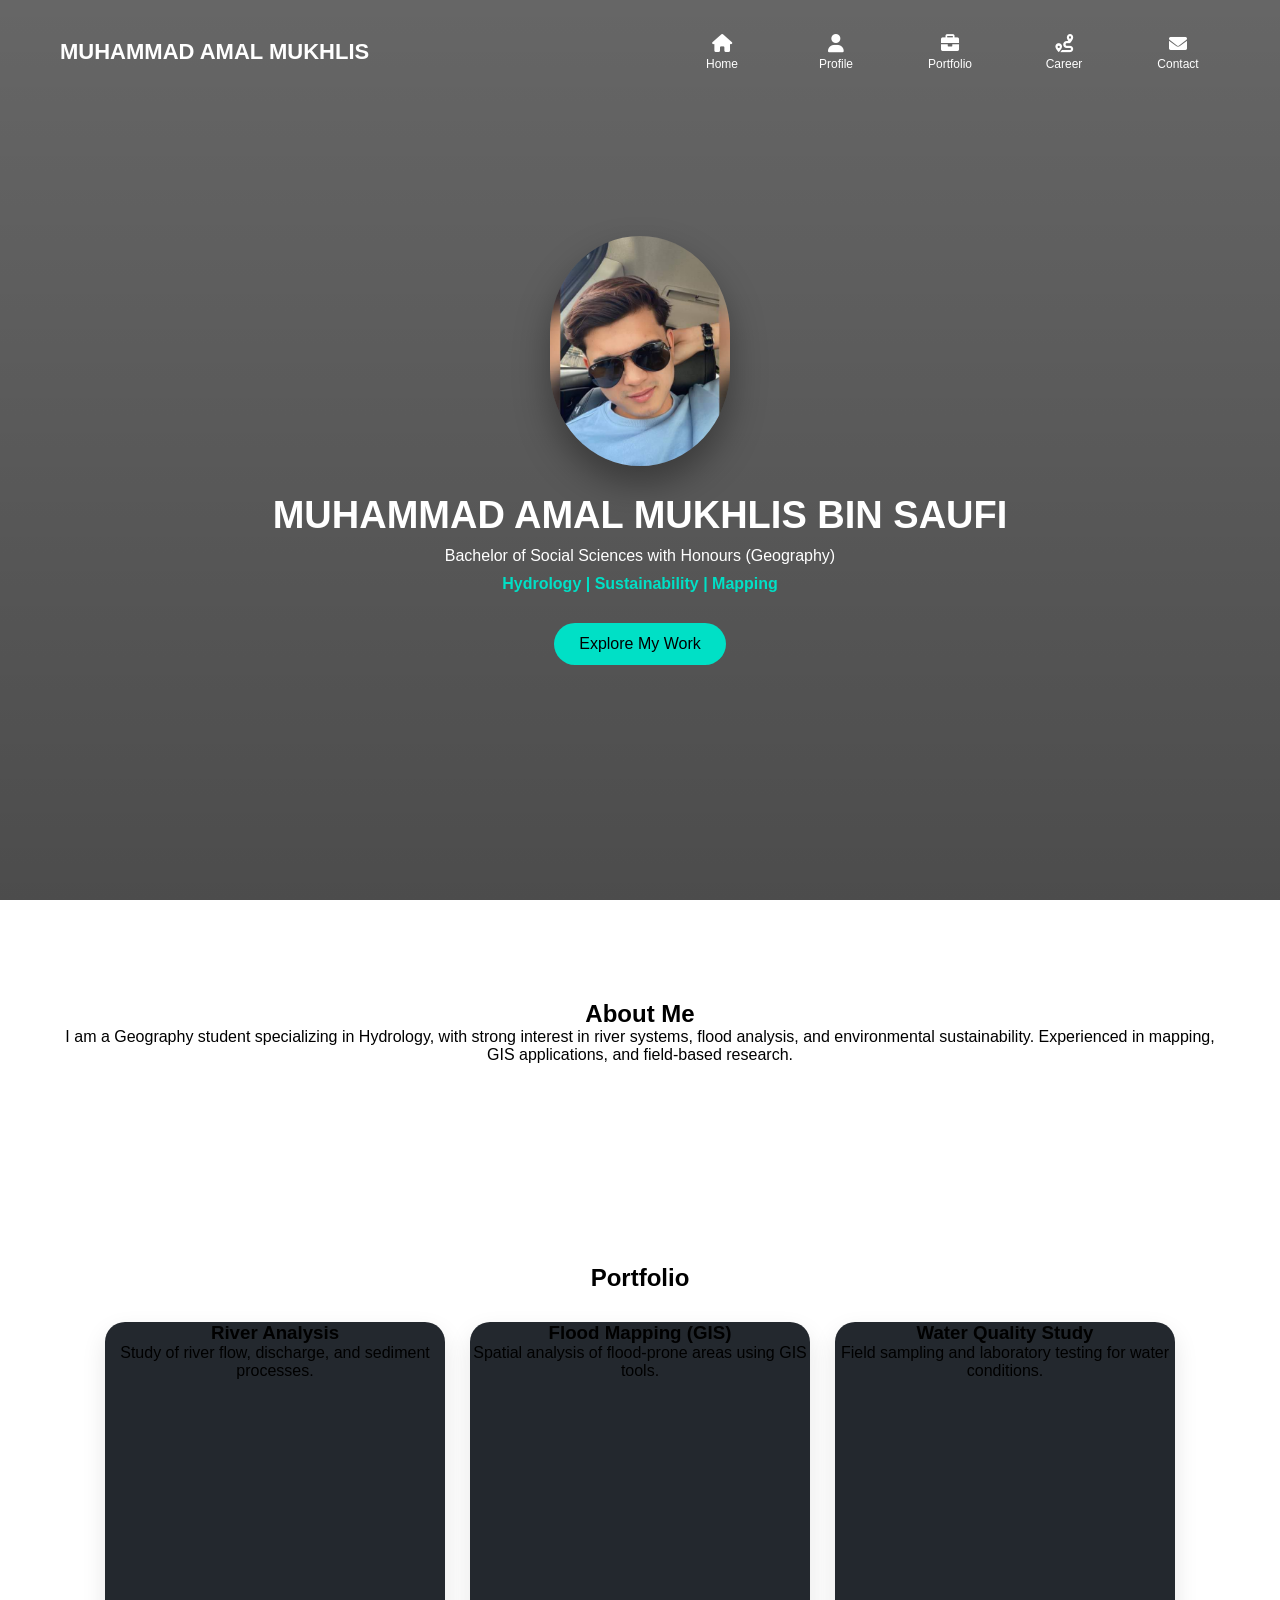
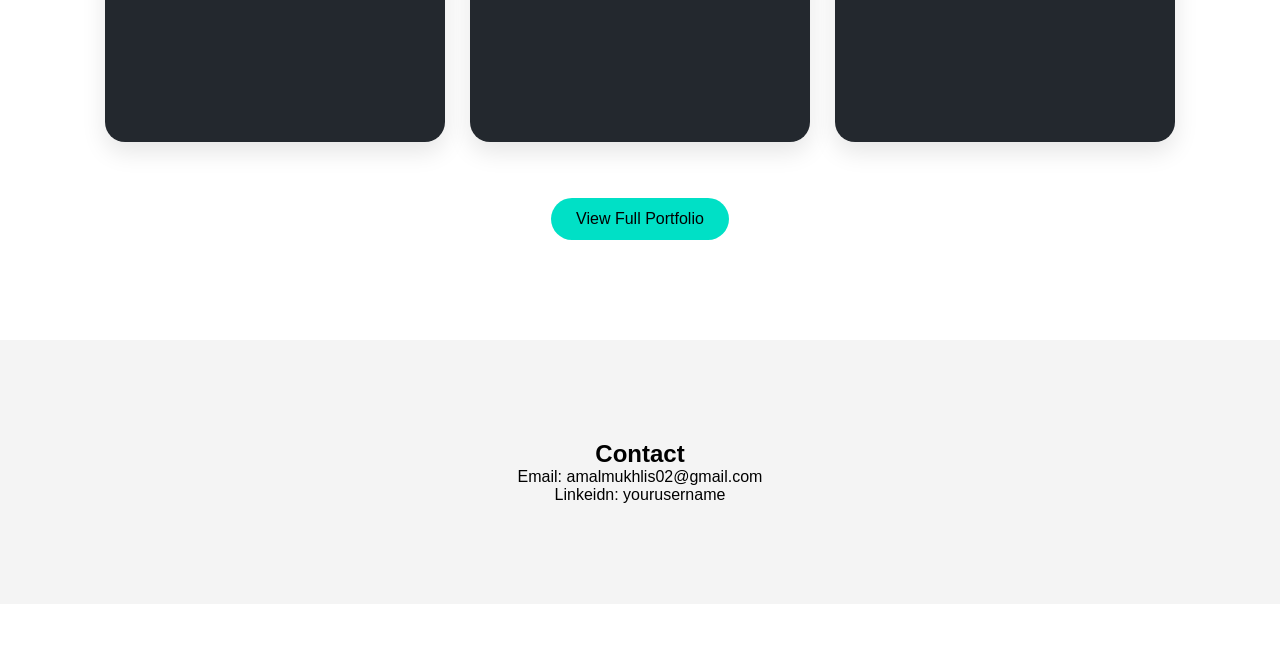
<file: index.html>
<!DOCTYPE html>
<html lang="en">
<head>
  <meta charset="UTF-8">
  <title>PROFILE | MUKHLIS</title>
  <link rel="stylesheet" href="style.css">
  <link rel="stylesheet" href="https://cdnjs.cloudflare.com/ajax/libs/font-awesome/6.0.0/css/all.min.css">
</head>
<body>

<!-- NAVBAR -->
<nav>
  <div class="logo">MUHAMMAD AMAL MUKHLIS</div>
  <ul>
    <li><a href="home.html" aria-label="Home" title="Home"><i class="fas fa-house nav-icon"></i><span class="nav-label">Home</span></a></li>
    <li><a href="profile.html" aria-label="Profile" title="Profile"><i class="fas fa-user nav-icon"></i><span class="nav-label">Profile</span></a></li>
    <li><a href="portfolio.html" aria-label="Portfolio" title="Portfolio"><i class="fas fa-briefcase nav-icon"></i><span class="nav-label">Portfolio</span></a></li>
    <li><a href="career.html" aria-label="Career Journey" title="Career Journey"><i class="fas fa-route nav-icon"></i><span class="nav-label">Career</span></a></li>
    <li><a href="contact.html" aria-label="Contact" title="Contact"><i class="fas fa-envelope nav-icon"></i><span class="nav-label">Contact</span></a></li>
  </ul>
</nav>

<!-- HOME -->
<section id="home" class="home">
  <div class="overlay">
    <img src="assets/profile.jpg" alt="Passport photo of Muhammad Amal Mukhlis" class="passport-photo">
    <h1>MUHAMMAD AMAL MUKHLIS BIN SAUFI</h1>
    <p>Bachelor of Social Sciences with Honours (Geography)</p>
    <p class="tagline">Hydrology | Sustainability | Mapping</p>
    <a href="portfolio.html" class="btn">Explore My Work</a>
  </div>
</section>

<!-- PROFILE -->
<section id="profile" class="section">
  <h2>About Me</h2>
  <p>
    I am a Geography student specializing in Hydrology, with strong interest in 
    river systems, flood analysis, and environmental sustainability. 
    Experienced in mapping, GIS applications, and field-based research.
  </p>
</section>

<!-- PORTFOLIO -->
<section id="portfolio" class="section">
  <h2>Portfolio</h2>

  <div class="cards">
    <div class="card">
      <h3>River Analysis</h3>
      <p>Study of river flow, discharge, and sediment processes.</p>
    </div>

    <div class="card">
      <h3>Flood Mapping (GIS)</h3>
      <p>Spatial analysis of flood-prone areas using GIS tools.</p>
    </div>

    <div class="card">
      <h3>Water Quality Study</h3>
      <p>Field sampling and laboratory testing for water conditions.</p>
    </div>
  </div>

  <br><br>

  <a href="https://portfoliomukhlis.my.canva.site/" target="_blank" class="btn">
    View Full Portfolio
  </a>

</section>

<!-- CONTACT -->
<section id="contact" class="section contact">
  <h2>Contact</h2>
  <p>Email: amalmukhlis02@gmail.com</p>
  <p>Linkeidn: yourusername</p>
</section>

<footer>
  <p>© 2026 Mukhlis | Profile Mukhlis</p>
</footer>

</body>
</html>
</file>
<file: style.css>
* {
  margin: 0;
  padding: 0;
  box-sizing: border-box;
  font-family: 'Segoe UI', sans-serif;
}

body {
  scroll-behavior: smooth;
}



.inner-page {
  position: relative;
  isolation: isolate;
  overflow-x: hidden;
  background:
    radial-gradient(circle at top left, rgba(0, 224, 198, 0.16), transparent 30%),
    radial-gradient(circle at top right, rgba(255, 255, 255, 0.08), transparent 24%),
    linear-gradient(135deg, #16181d 0%, #23262d 45%, #2f333b 100%);
  color: #f4f7fb;
}






.inner-page.career-page {
  background: 
    linear-gradient(135deg, rgba(0, 224, 198, 0.08) 0%, transparent 50%, rgba(154, 244, 231, 0.04) 100%),
    radial-gradient(circle at 30% 20%, rgba(0, 224, 198, 0.15) 0%, transparent 70%),
    radial-gradient(circle at 70% 80%, rgba(0, 212, 179, 0.12) 0%, transparent 70%),
    linear-gradient(45deg, transparent 0 12px, rgba(0,224,198,0.03) 12px 24px),
    linear-gradient(-45deg, transparent 0 10px, rgba(154,244,231,0.02) 10px 20px),
    url('[data-uri]'),
    linear-gradient(135deg, #16181d 0%, #23262d 45%, #2f333b 100%);
  will-change: background-position;
  animation: ultraSmoothGrid 60s cubic-bezier(0.25,0.1,0.25,1) infinite;
}
@keyframes ultraSmoothGrid {
  0% { background-position: 0 0, 0 0, 0 0, 0 0, 0 0, 0 0; }
  33% { background-position: 20px 10px, 15px 5px, 0 0, 12px 6px, 8px 4px, 0 0; }
  66% { background-position: 40px 20px, 30px 10px, 0 0, 24px 12px, 16px 8px, 0 0; }
  100% { background-position: 60px 30px, 45px 15px, 0 0, 36px 18px, 24px 12px, 0 0; }
}
.inner-page.career-page * {
  will-change: transform;
}





.inner-page.career-page::before {
  content: '';
  position: fixed;
  inset: 0;
  background: inherit;
  animation: careerFloat 20s ease-in-out infinite;
  z-index: -2;
}


.inner-page .section,
.inner-page .profile-intro,
.inner-page .section p,
.inner-page .section h2 {
  color: #f4f7fb;
}

.inner-page nav,
.inner-page .section,
.inner-page footer,
.inner-page .project-panel {
  position: relative;
  z-index: 1;
}

/* NAVBAR */
nav {
  display: flex;
  justify-content: space-between;
  align-items: center;
  padding: 20px 60px;
  position: fixed;
  width: 100%;
  z-index: 1000;
}

.logo {
  color: white;
  font-size: 22px;
  font-weight: bold;
}

nav ul {
  display: flex;
  gap: 30px;
  list-style: none;
}

nav a {
  color: white;
  text-decoration: none;
  transition: 0.3s;
  display: inline-flex;
  flex-direction: column;
  align-items: center;
  justify-content: center;
  min-width: 84px;
  min-height: 64px;
  padding: 10px 14px;
}

.nav-icon {
  font-size: 18px;
}

.nav-label {
  margin-top: 6px;
  font-size: 12px;
  line-height: 1;
}

nav a:hover {
  color: #00e0c6;
}

/* HOME */
.home {
  height: 100vh;
  background: linear-gradient(to bottom, rgba(0,0,0,0.6), rgba(0,0,0,0.7)),
              url('https://images.unsplash.com/photo-1501785888041-af3ef285b470') no-repeat center/cover;
  display: flex;
  justify-content: center;
  align-items: center;
}

.overlay {
  text-align: center;
  color: white;
  max-width: 800px;
}

.passport-photo {
  width: 180px;
  height: 230px;
  object-fit: cover;
  border-radius: 50% / 42%;
  box-shadow: 0 18px 35px rgba(0, 0, 0, 0.35);
  margin-bottom: 24px;
}

.overlay h1 {
  font-size: 38px;
  margin-bottom: 10px;
}

.overlay p {
  margin-bottom: 10px;
}

.tagline {
  color: #00e0c6;
  font-weight: bold;
}

/* BUTTON */
.btn {
  display: inline-block;
  margin-top: 20px;
  padding: 12px 25px;
  background: #00e0c6;
  color: black;
  text-decoration: none;
  border-radius: 30px;
  transition: 0.3s;
}

.btn:hover {
  background: white;
}

.btn-ghost {
  background: transparent;
  color: #00e0c6;
  border: 1px solid #00e0c6;
  padding: 11px 24px;
}

.btn-ghost:hover {
  background: rgba(0, 224, 198, 0.12);
  color: #ffffff;
}

/* SECTION */
.section {
  padding: 100px 60px;
  text-align: center;
}

.profile-intro {
  max-width: 1100px;
  margin: 28px auto 0;
  line-height: 1.9;
}

.portfolio-intro {
  max-width: 1100px;
  margin: 28px auto 0;
  line-height: 1.9;
}

#profile .profile-intro p {
  font-size: 1rem;
  line-height: 1.8;
  text-align: center;
}

#profile .profile-intro p + p {
  margin-top: 20px;
}

#portfolio .portfolio-intro p {
  margin: 0;
  font-size: 1rem;
  line-height: 1.8;
  text-align: center;
}

#portfolio .portfolio-intro p + p {
  margin-top: 8px;
}

/* CARDS */
.cards {
  display: flex;
  justify-content: center;
  gap: 25px;
  flex-wrap: wrap;
  margin-top: 30px;
}

.card-link {
  text-decoration: none;
  color: inherit;
}

#portfolio .cards {
  align-items: stretch;
}

#portfolio .card-link {
  display: flex;
}

.card {
  position: relative;
  width: 300px;
  border-radius: 20px;
  overflow: hidden;
  box-shadow: 0 10px 25px rgba(0,0,0,0.1);
  transition: 0.3s;
}

.card:hover {
  transform: translateY(-10px);
}

.card img {
  width: 100%;
  height: 280px;
  object-fit: cover;
}

.card-content {
  position: absolute;
  bottom: 0;
  left: 0;
  right: 0;
  background: rgba(255, 255, 255, 0.8);
  backdrop-filter: blur(10px);
  padding: 15px;
  color: black;
}

.inner-page .card {
  box-shadow: 0 16px 35px rgba(0, 0, 0, 0.35);
}

.card-link:hover .card {
  transform: translateY(-10px);
}

#portfolio .card {
  width: 340px;
  min-height: 420px;
  display: flex;
  flex-direction: column;
  background: rgba(17, 22, 29, 0.92);
}

#portfolio .card img {
  height: 340px;
  flex-shrink: 0;
  display: block;
}

#portfolio .card-content {
  position: static;
  min-height: 130px;
  display: flex;
  flex-direction: column;
  justify-content: center;
  padding: 18px 20px;
  background: transparent;
  color: #f4f7fb;
  text-align: center;
  flex: 1;
}

#portfolio .card-content h3 {
  margin: 0 0 10px;
  color: #ffffff;
}

#portfolio .card-content p {
  margin: 0;
  color: rgba(244, 247, 251, 0.88);
  line-height: 1.6;
}

.project-page {
  max-width: 1520px;
  margin: 0 auto;
  padding-top: 70px;
}

.project-lead {
  max-width: 760px;
  margin: 20px auto 0;
  line-height: 1.8;
}

.project-panel {
  margin: 35px auto 0;
  max-width: 100%;
  padding: 22px 24px;
  border-radius: 24px;
  background: rgba(255, 255, 255, 0.08);
  backdrop-filter: blur(10px);
  box-shadow: 0 18px 34px rgba(0, 0, 0, 0.22);
}

.project-panel h3 {
  margin-bottom: 14px;
}

.project-layout {
  display: grid;
  grid-template-columns: 1.45fr 1fr;
  gap: 20px;
  align-items: start;
  margin-top: 30px;
}

.project-gallery {
  display: grid;
  grid-template-columns: repeat(3, minmax(0, 1fr));
  gap: 22px;
  position: sticky;
  top: 130px;
  align-items: start;
}

.project-gallery img {
  width: 100%;
  height: 320px;
  object-fit: cover;
  border-radius: 24px;
  box-shadow: 0 18px 34px rgba(0, 0, 0, 0.28);
}

.project-gallery .project-map-vertical {
  height: 560px;
  object-fit: contain;
  background: rgba(255, 255, 255, 0.96);
  padding: 18px;
  box-shadow: none;
}

.ecotourism-gallery .project-map-vertical {
  grid-column: 1 / -1;
}

.ecotourism-gallery .eco-highlight-image {
  background: transparent;
  padding: 0;
}

.water-quality-gallery .flowchart-panel {
  grid-column: 1 / -1;
}

.water-quality-gallery .wq-highlight-image {
  background: transparent;
  padding: 0;
}

.project-gallery .river-highlight-image {
  background: transparent;
  padding: 0;
}


.flood-gallery {
  grid-template-columns: 1fr;
}

.flood-figure-panel {
  text-align: center;
}

.flood-figure-panel h3 {
  margin: 0 0 10px;
  font-size: 1.35rem;
}

.flood-figure-panel p {
  margin: 0 auto 22px;
  max-width: 760px;
  font-size: 0.95rem;
  line-height: 1.7;
}

.flood-gallery .graph-image {
  height: auto;
  max-height: 720px;
  object-fit: contain;
  background: transparent;
  padding: 0;
}

.flood-gallery .map-vertical {
  height: 820px;
  width: min(100%, 620px);
  margin: 0 auto;
  object-fit: contain;
  background: transparent;
  padding: 0;
  box-shadow: none;
}

.project-text {
  text-align: left;
}

.river-analysis-text-panel {
  min-height: 1120px;
  margin-top: 0;
}

.water-quality-text-panel {
  margin-top: 0;
}

.ecotourism-text-panel {
  margin-top: 0;
}

.project-text h3 {
  font-size: 1.15rem;
  line-height: 1.4;
  margin-bottom: 18px;
}

.project-text h4 {
  margin-top: 16px;
  margin-bottom: 8px;
  color: #9af4e7;
  font-size: 0.92rem;
}

.project-text p {
  font-size: 0.88rem;
  line-height: 1.65;
}

.project-list {
  margin-left: 20px;
  font-size: 0.88rem;
  line-height: 1.65;
}

.project-list li + li {
  margin-top: 5px;
}

.flowchart-panel {
  grid-column: 1 / -1;
  margin-top: 6px;
  text-align: center;
}

.flowchart-label {
  display: inline-block;
  margin-bottom: 10px;
  font-size: 0.8rem;
  letter-spacing: 0.16em;
  text-transform: uppercase;
  color: #9af4e7;
}

.flowchart-panel h3 {
  margin: 0 0 10px;
  font-size: 1.35rem;
}

.flowchart-panel p {
  margin: 0 auto 22px;
  max-width: 760px;
  font-size: 0.95rem;
  line-height: 1.7;
}

.flowchart-panel img {
  display: block;
  width: 100%;
  max-width: none;
  height: auto;
  margin: 0 auto;
  border-radius: 24px;
  background: rgba(255, 255, 255, 0.96);
  padding: 18px;
  box-shadow: 0 22px 44px rgba(0, 0, 0, 0.26);
  object-fit: contain;
}

.river-map-panel {
  margin-top: 2px;
}


.profile-gallery {
  margin-top: 40px;
  gap: 30px;
}

.profile-gallery .card {
  width: 340px;
  min-height: 420px;
  display: flex;
  flex-direction: column;
  background: rgba(17, 22, 29, 0.92);
}

.profile-gallery .card img {
  height: 340px;
  flex-shrink: 0;
  display: block;
}

.profile-gallery .card-content {
  position: static;
  min-height: 130px;
  display: flex;
  flex-direction: column;
  justify-content: center;
  background: transparent;
  flex: 1;
}

.profile-gallery .card-content h3 {
  margin: 0 0 10px;
  color: #ffffff;
}

.profile-gallery .card-content p {
  margin: 0;
  color: rgba(244, 247, 251, 0.88);
  line-height: 1.6;
}

.profile-gallery .card:hover {
  transform: translateY(-10px);
}

/* CAREER */
.career-section {
  width: min(1200px, 100%);
  margin: 0 auto;
}

.career-hero {
  max-width: 920px;
  margin: 0 auto 40px;
  text-align: center;
}

.career-kicker {
  margin-bottom: 12px;
  font-size: 0.82rem;
  letter-spacing: 0.16em;
  text-transform: uppercase;
  color: #8fd7ff;
}

.career-hero h1 {
  margin: 0 0 14px;
  font-size: 2.4rem;
}

.career-lede {
  margin: 0 auto;
  max-width: 760px;
  line-height: 1.7;
  color: rgba(244, 247, 251, 0.86);
}

.career-actions {
  display: flex;
  justify-content: center;
  flex-wrap: wrap;
  gap: 12px;
  margin-top: 22px;
}

.career-timeline {
  position: relative;
  max-width: 1100px;
  margin: 46px auto 0;
  display: grid;
  gap: 24px;
  padding-left: 12px;
}

.career-timeline::before {
  content: '';
  position: absolute;
  left: 55px;
  top: 0;
  bottom: 0;
  width: 4px;
  background: linear-gradient(180deg, #00e0c6 0%, #00d4b3 40%, #00c9a7 70%, #00e0c6 100%);
  box-shadow: 0 0 20px rgba(0, 224, 198, 0.6), 0 0 40px rgba(0, 224, 198, 0.2);
  border-radius: 3px;
}

.timeline-item {
  position: relative;
  display: grid;
  grid-template-columns: 100px 1fr;
  align-items: start;
  gap: 22px;
}

.timeline-dot {
  position: absolute;
  left: 51px;
  top: 10px;
  width: 16px;
  height: 16px;
  border-radius: 50%;
  background: linear-gradient(135deg, #00e0c6, #00b894);
  box-shadow: 0 0 0 4px rgba(0, 224, 198, 0.25), 0 0 0 10px rgba(0, 224, 198, 0.08);
}

.timeline-date {
  font-weight: 700;
  letter-spacing: 0.08em;
  color: #9af4e7;
  text-transform: uppercase;
  font-size: 0.88rem;
  text-shadow: 0 4px 8px rgba(0,0,0,1);
  position: relative
  left: -42px;
}

.timeline-card {
  width: 100%;
  padding: 20px 24px;
  border-radius: 18px;
  background: rgba(255, 255, 255, 0.06);
  border: 1px solid rgba(255, 255, 255, 0.1);
  box-shadow: 0 18px 36px rgba(0, 0, 0, 0.26);
  text-align: left;
}

.timeline-logo {
  object-fit: contain !important;
  border-radius: 0;
  box-shadow: none;
  display: inline-block;
  margin-left: 10px;
}

.timeline-card h3 {
  margin: 0 0 8px;
  font-size: 1.25rem;
  color: #ffffff;
}

.timeline-meta {
  margin: 0 0 10px;
  font-size: 0.95rem;
  color: rgba(244, 247, 251, 0.78);
}

.timeline-card p {
  margin: 0 0 12px;
  line-height: 1.65;
  color: rgba(244, 247, 251, 0.88);
}

.timeline-highlights {
  margin: 0;
  padding-left: 20px;
  color: rgba(244, 247, 251, 0.88);
  line-height: 1.6;
}

.timeline-highlights li + li {
  margin-top: 6px;
}

/* CONTACT */
.contact {
  background: #f4f4f4;
}

.inner-page .contact {
  background: transparent;
}

.inner-page #contact.section {
  padding-top: 40px;
  text-align: center;
}

.inner-page #contact h2,
.inner-page #contact p {
  text-align: center;
}

.inner-page #contact h2 {
  margin-bottom: 28px;
}

.contact-layout {
  display: flex;
  flex-direction: column;
  gap: 34px;
  align-items: center;
  max-width: 1100px;
  margin: 0 auto;
}

.contact-actions {
  display: grid;
  grid-template-columns: repeat(2, minmax(280px, 1fr));
  gap: 22px;
  width: 100%;
}

.contact-icon-row {
  display: flex;
  align-items: center;
  justify-content: center;
  gap: 16px;
}

.contact-details {
  display: flex;
  flex-direction: column;
  align-items: center;
}

.contact-link {
  color: inherit;
  text-decoration: none;
}

.phone-trigger {
  cursor: pointer;
}

.icon-only-link {
  display: inline-flex;
  align-items: center;
  justify-content: center;
  width: 44px;
  height: 44px;
  border-radius: 999px;
  background: rgba(255, 255, 255, 0.08);
  border: 1px solid rgba(255, 255, 255, 0.14);
  font-size: 1.2rem;
}

.contact-link:hover {
  text-decoration: underline;
}

.icon-only-link:hover {
  text-decoration: none;
  transform: translateY(-2px);
}

.phone-popup {
  position: fixed;
  inset: 0;
  display: flex;
  align-items: center;
  justify-content: center;
  padding: 24px;
  background: rgba(4, 6, 10, 0.6);
  z-index: 20;
}

.phone-popup[hidden] {
  display: none;
}

.phone-popup-card {
  position: relative;
  width: min(100%, 360px);
  padding: 28px;
  border-radius: 22px;
  background: #1d222b;
  border: 1px solid rgba(255, 255, 255, 0.12);
  box-shadow: 0 20px 60px rgba(0, 0, 0, 0.35);
  text-align: center;
}

.phone-popup-close {
  position: absolute;
  top: 12px;
  right: 14px;
  border: 0;
  background: transparent;
  color: #f4f7fb;
  font-size: 1.5rem;
  cursor: pointer;
}

.phone-popup-label {
  display: inline-block;
  margin-bottom: 14px;
  font-size: 0.8rem;
  letter-spacing: 0.16em;
  text-transform: uppercase;
  color: #8fd7ff;
}

.phone-popup-number {
  margin: 0 0 18px;
  font-size: 1.5rem;
  font-weight: 700;
  color: #f4f7fb;
}

.phone-copy-button {
  border: 0;
  padding: 13px 18px;
  border-radius: 999px;
  background: #f4f7fb;
  color: #11161d;
  font: inherit;
  font-weight: 700;
  cursor: pointer;
}

.phone-copy-status {
  min-height: 24px;
  margin: 14px 0 0;
  color: rgba(244, 247, 251, 0.82);
}

.message-box {
  padding: 28px;
  border-radius: 22px;
  background: rgba(255, 255, 255, 0.08);
  border: 1px solid rgba(255, 255, 255, 0.14);
  box-shadow: 0 18px 50px rgba(0, 0, 0, 0.18);
  backdrop-filter: blur(12px);
}

.whatsapp-label {
  display: inline-block;
  margin-bottom: 12px;
  font-size: 0.82rem;
  letter-spacing: 0.16em;
  text-transform: uppercase;
  color: #7ef0a8;
}

.message-box h3 {
  margin: 0 0 12px;
  font-size: 1.8rem;
}

.message-box p {
  margin: 0 0 18px;
  color: rgba(244, 247, 251, 0.85);
  line-height: 1.7;
}

.message-box textarea {
  width: 100%;
  min-height: 140px;
  margin-bottom: 18px;
  padding: 16px 18px;
  border: 1px solid rgba(255, 255, 255, 0.16);
  border-radius: 16px;
  background: rgba(8, 10, 14, 0.28);
  color: #f4f7fb;
  font: inherit;
  line-height: 1.6;
  resize: none;
}

.email-label {
  display: inline-block;
  margin-bottom: 12px;
  font-size: 0.82rem;
  letter-spacing: 0.16em;
  text-transform: uppercase;
  color: #8fd7ff;
}

.whatsapp-button {
  display: inline-flex;
  align-items: center;
  gap: 10px;
  padding: 14px 20px;
  border-radius: 999px;
  background: #25d366;
  color: #08100b;
  font-weight: 700;
  text-decoration: none;
  transition: transform 0.2s ease, box-shadow 0.2s ease;
}

.whatsapp-button:hover {
  transform: translateY(-2px);
  box-shadow: 0 12px 24px rgba(37, 211, 102, 0.28);
}

.email-button {
  display: inline-flex;
  align-items: center;
  gap: 10px;
  padding: 14px 20px;
  border-radius: 999px;
  background: #74c0fc;
  color: #081423;
  font-weight: 700;
  text-decoration: none;
  transition: transform 0.2s ease, box-shadow 0.2s ease;
}

.email-button:hover {
  transform: translateY(-2px);
  box-shadow: 0 12px 24px rgba(116, 192, 252, 0.28);
}

/* FOOTER */
footer {
  background: transparent;
  color: white;
  padding: 18px 10px;
  text-align: center;
}

@media (max-width: 768px) {
  nav {
    padding: 14px 16px;
    flex-direction: row;
    justify-content: space-between;
    align-items: center;
    gap: 14px;
  }

  nav ul {
    gap: 6px;
    flex-wrap: nowrap;
    justify-content: flex-end;
    flex: 1;
  }

  .logo {
    font-size: 0.95rem;
    flex: 0 1 auto;
    line-height: 1.15;
  }

  nav a {
    min-width: 0;
    min-height: 48px;
    padding: 6px 4px;
  }

  .nav-icon {
    font-size: 15px;
  }

  .nav-label {
    margin-top: 5px;
    font-size: 10px;
  }

  .section {
    padding: 120px 20px 70px;
  }

  .passport-photo {
    width: 145px;
    height: 190px;
    margin-bottom: 18px;
  }

  .card {
    width: 100%;
    max-width: 320px;
  }

  .profile-gallery .card {
    max-width: 360px;
  }

  .profile-gallery .card img {
    height: 380px;
  }

  .project-layout {
    grid-template-columns: 1fr;
  }

  .project-gallery {
    position: static;
    grid-template-columns: 1fr;
  }

  .project-gallery img {
    height: 220px;
  }

  .contact-layout {
    gap: 28px;
  }

  .contact-actions {
    grid-template-columns: 1fr;
  }

  .career-hero h1 {
    font-size: 2rem;
  }

  .career-timeline {
    padding-left: 8px;
  }

  .career-timeline::before {
    left: 18px;
  }

  .timeline-item {
    grid-template-columns: 1fr;
    padding-left: 16px;
  }

  .timeline-dot {
    left: 10px;
    top: 10px;
  }

  .timeline-date {
    margin-bottom: 6px;
  }
}

@media (max-width: 640px) {
  nav {
    padding: 12px 12px;
    gap: 10px;
  }

  .logo {
    max-width: none;
    font-size: 0.7rem;
    white-space: nowrap;
    letter-spacing: 0.01em;
  }

  nav ul {
    gap: 8px;
  }

  nav a {
    min-height: 44px;
    padding: 4px 3px;
  }

  .nav-icon {
    font-size: 14px;
  }

  .nav-label {
    margin-top: 4px;
    font-size: 9px;
  }

  .overlay {
    max-width: min(100%, 340px);
    padding: 0 12px;
  }

  .overlay h1 {
    font-size: 1.82rem;
    line-height: 1.12;
  }

  .overlay p {
    font-size: 0.92rem;
  }

  .tagline {
    font-size: 0.94rem;
  }

  .btn {
    padding: 11px 20px;
    font-size: 0.96rem;
  }

  .career-actions {
    gap: 10px;
  }
}

@media (max-width: 420px) {
  nav {
    padding: 10px 10px;
  }

  .logo {
    max-width: none;
    font-size: 0.62rem;
    white-space: nowrap;
  }

  nav ul {
    gap: 5px;
  }

  nav a {
    min-height: 42px;
    padding: 4px 2px;
  }

  .nav-icon {
    font-size: 13px;
  }

  .nav-label {
    font-size: 8px;
  }

  .overlay {
    max-width: min(100%, 310px);
  }

  .passport-photo {
    width: 122px;
    height: 162px;
  }

  .overlay h1 {
    font-size: 1.56rem;
  }

  .overlay p {
    font-size: 0.84rem;
  }

  .tagline {
    font-size: 0.88rem;
  }

  .btn {
    padding: 10px 18px;
    font-size: 0.9rem;
  }

  .timeline-card {
    padding: 16px 16px;
  }
}

.admin-entry-link {
  position: fixed;
  right: 20px;
  bottom: 20px;
  z-index: 1200;
  width: 52px;
  height: 52px;
  display: inline-flex;
  align-items: center;
  justify-content: center;
  padding: 0;
  border-radius: 50%;
  background: rgba(8, 14, 22, 0.88);
  border: 1px solid rgba(255, 255, 255, 0.14);
  color: #f4f7fb;
  text-decoration: none;
  box-shadow: 0 18px 34px rgba(0, 0, 0, 0.28);
  font-size: 1.3rem;
  font-weight: 700;
}

.admin-entry-link:hover {
  color: #00e0c6;
}

.admin-page {
  min-height: 100vh;
}

.admin-shell {
  width: min(1200px, calc(100% - 32px));
  margin: 0 auto;
  padding: 120px 0 60px;
}

.admin-hero,
.admin-login-card,
.admin-section-card,
.admin-toolbar {
  border-radius: 28px;
  background: rgba(15, 20, 28, 0.82);
  border: 1px solid rgba(255, 255, 255, 0.1);
  box-shadow: 0 22px 44px rgba(0, 0, 0, 0.24);
}

.admin-hero,
.admin-toolbar {
  display: flex;
  justify-content: space-between;
  align-items: center;
  gap: 24px;
}

.admin-hero {
  padding: 32px;
  margin-bottom: 24px;
}

.admin-kicker,
.admin-page-label {
  margin: 0 0 10px;
  font-size: 0.82rem;
  letter-spacing: 0.16em;
  text-transform: uppercase;
  color: #8fd7ff;
}

.admin-hero h1,
.admin-toolbar h2,
.admin-login-card h2,
.admin-section-card h2 {
  margin: 0;
}

.admin-subtitle,
.admin-status {
  margin-top: 12px;
  color: rgba(244, 247, 251, 0.84);
  line-height: 1.7;
}

.admin-login-card {
  max-width: 520px;
  padding: 28px;
}

.admin-login-form {
  display: flex;
  flex-direction: column;
  gap: 14px;
  margin-top: 18px;
}

.admin-toolbar {
  padding: 24px 28px;
  margin-bottom: 22px;
}

.admin-toolbar-actions {
  display: flex;
  flex-wrap: wrap;
  gap: 12px;
  justify-content: flex-end;
}

.admin-secondary-btn,
.admin-upload {
  display: inline-flex;
  align-items: center;
  justify-content: center;
  min-height: 46px;
  padding: 12px 18px;
  border-radius: 999px;
  border: 1px solid rgba(255, 255, 255, 0.16);
  background: transparent;
  color: #f4f7fb;
  font: inherit;
  cursor: pointer;
  text-decoration: none;
}

.admin-upload input {
  display: none;
}

.admin-sections {
  display: grid;
  gap: 20px;
}

.admin-section-card {
  padding: 26px;
}

.admin-section-heading {
  display: flex;
  justify-content: space-between;
  align-items: center;
  gap: 16px;
  margin-bottom: 22px;
}

.admin-open-link {
  color: #00e0c6;
  text-decoration: none;
}

.admin-field-grid {
  display: grid;
  grid-template-columns: repeat(2, minmax(0, 1fr));
  gap: 18px;
}

.admin-field {
  display: flex;
  flex-direction: column;
  gap: 10px;
}

.admin-field span {
  font-size: 0.92rem;
  color: rgba(244, 247, 251, 0.88);
}

.admin-input {
  width: 100%;
  padding: 14px 16px;
  border-radius: 16px;
  border: 1px solid rgba(255, 255, 255, 0.12);
  background: rgba(5, 9, 14, 0.38);
  color: #f4f7fb;
  font: inherit;
}

textarea.admin-input {
  min-height: 120px;
  resize: vertical;
}

@media (max-width: 768px) {
  .admin-shell {
    width: min(100% - 20px, 1200px);
    padding-top: 140px;
  }

  .admin-hero,
  .admin-toolbar,
  .admin-section-heading {
    flex-direction: column;
    align-items: stretch;
  }

  .admin-field-grid {
    grid-template-columns: 1fr;
  }

  .admin-toolbar-actions {
    justify-content: flex-start;
  }

  .admin-entry-link {
    right: 14px;
    bottom: 14px;
  }
}

.admin-setup-card {
  padding: 26px 28px;
  margin-bottom: 24px;
  border-radius: 28px;
  background: rgba(15, 20, 28, 0.82);
  border: 1px solid rgba(255, 255, 255, 0.1);
  box-shadow: 0 22px 44px rgba(0, 0, 0, 0.24);
}

.admin-mode-row {
  display: flex;
  align-items: center;
  gap: 14px;
  flex-wrap: wrap;
}

.admin-mode-badge {
  display: inline-flex;
  align-items: center;
  justify-content: center;
  min-height: 38px;
  padding: 8px 14px;
  border-radius: 999px;
  font-size: 0.82rem;
  font-weight: 700;
  letter-spacing: 0.06em;
  text-transform: uppercase;
}

.admin-mode-badge[data-mode="local"] {
  background: rgba(255, 196, 0, 0.16);
  color: #ffd66e;
}

.admin-mode-badge[data-mode="firebase"] {
  background: rgba(0, 224, 198, 0.16);
  color: #7ef5e3;
}

.admin-steps {
  margin-top: 14px;
  color: rgba(244, 247, 251, 0.88);
  line-height: 1.8;
}

.admin-steps p {
  margin-bottom: 8px;
}

.admin-steps ol {
  margin: 0 0 0 20px;
}

.inline-admin-panel {
  position: fixed;
  right: 20px;
  bottom: 78px;
  z-index: 1300;
  width: min(420px, calc(100% - 24px));
}

.inline-admin-card {
  padding: 22px;
  border-radius: 24px;
  background: rgba(15, 20, 28, 0.96);
  border: 1px solid rgba(255, 255, 255, 0.12);
  box-shadow: 0 22px 44px rgba(0, 0, 0, 0.3);
}

.inline-admin-head {
  display: flex;
  justify-content: space-between;
  gap: 16px;
  align-items: flex-start;
}

.inline-admin-head h2 {
  margin: 0;
  font-size: 1.2rem;
}

.inline-admin-kicker {
  margin: 0 0 8px;
  font-size: 0.78rem;
  letter-spacing: 0.16em;
  text-transform: uppercase;
  color: #8fd7ff;
}

.inline-admin-close {
  border: 0;
  background: transparent;
  color: #f4f7fb;
  font-size: 1.5rem;
  cursor: pointer;
}

.inline-admin-mode {
  display: inline-flex;
  margin-top: 16px;
  padding: 7px 12px;
  border-radius: 999px;
  background: rgba(0, 224, 198, 0.16);
  color: #7ef5e3;
  font-size: 0.8rem;
  font-weight: 700;
  text-transform: uppercase;
  letter-spacing: 0.08em;
}

.inline-admin-note,
.inline-admin-status,
.inline-admin-help {
  margin-top: 14px;
  color: rgba(244, 247, 251, 0.84);
  line-height: 1.6;
}

.inline-admin-form {
  display: flex;
  flex-direction: column;
  gap: 12px;
  margin-top: 16px;
}

.inline-admin-submit {
  width: 100%;
}

.inline-admin-actions {
  display: flex;
  flex-wrap: wrap;
  gap: 10px;
  margin-top: 16px;
}

.admin-inline-active .admin-editable {
  outline: 2px dashed #00e0c6;
  outline-offset: 6px;
  cursor: text;
}

.admin-inline-active [data-admin-clickable="true"] {
  cursor: pointer;
}

.admin-inline-active textarea.admin-editable {
  box-shadow: 0 0 0 2px rgba(0, 224, 198, 0.28);
}

.admin-launcher-hotspot {
  position: fixed;
  right: 0;
  bottom: 0;
  width: 88px;
  height: 88px;
  z-index: 1190;
  border: 0;
  background: transparent;
  opacity: 0;
  pointer-events: auto;
}

/* ========================================
   CAREER PAGE BEAUTIFICATION ENHANCEMENTS
   ======================================= */

/* Hero Background & Animations */
.career-hero {
  position: relative;
  padding: 60px 20px;
  background: 
    linear-gradient(135deg, rgba(0, 224, 198, 0.1) 0%, transparent 50%),
    radial-gradient(circle at 20% 80%, rgba(154, 244, 231, 0.15) 0%, transparent 50%),
    radial-gradient(circle at 80% 20%, rgba(0, 212, 179, 0.12) 0%, transparent 50%),
    url('data:image/svg+xml,<svg xmlns="http://www.w3.org/2000/svg" viewBox="0 0 100 100"><defs><pattern id="grid" width="10" height="10" patternUnits="userSpaceOnUse"><path d="M 10 0 L 0 0 0 10" fill="none" stroke="rgba(0,224,198,0.08)" stroke-width="0.5"/></pattern></defs><rect width="100" height="100" fill="url(%23grid)"/></svg>');
  border-radius: 32px;
  margin-bottom: 60px;
  overflow: hidden;
  box-shadow: 0 40px 80px rgba(0,0,0,0.4);
}

.career-hero::before {
  content: '';
  position: absolute;
  inset: 0;
  background: inherit;
  animation: careerFloat 20s ease-in-out infinite;
  z-index: -1;
}

@keyframes careerFloat {
  0%, 100% { transform: translateY(0px) scale(1); }
  50% { transform: translateY(-20px) scale(1.02); }
}

.career-hero h1 {
  animation: fadeInUp 1s ease-out;
}

.career-lede {
  animation: fadeInUp 1s ease-out 0.2s both;
}

@keyframes fadeInUp {
  from { opacity: 0; transform: translateY(30px); }
  to { opacity: 1; transform: translateY(0); }
}

/* Career Stats */
.career-stats {
  display: flex;
  justify-content: center;
  gap: 40px;
  margin: 40px 0;
  flex-wrap: wrap;
}

.stat-item {
  text-align: center;
}

.stat-number {
  font-size: 2.8rem;
  font-weight: 800;
  background: linear-gradient(135deg, #00e0c6, #9af4e7);
  -webkit-background-clip: text;
  -webkit-text-fill-color: transparent;
  background-clip: text;
  display: block;
  animation: countUp 2s ease-out;
}

.stat-label {
  font-size: 0.9rem;
  color: rgba(244,247,251,0.8);
  text-transform: uppercase;
  letter-spacing: 0.08em;
  margin-top: 4px;
}

/* Enhanced Timeline - Zigzag Layout */
.career-timeline-new {
  --date-width: 160px;
  --line-width: 4px;
  --gap: 48px;
  --card-max-width: 520px;
  position: relative;
  max-width: 1200px;
  margin: 80px auto;
  padding: 60px 0;
}

.timeline-item-new {
  display: flex;
  align-items: center;
  gap: var(--gap);
  position: relative;
  min-height: 160px;
  opacity: 0;
  transform: translateY(50px);
  transition: all 0.6s cubic-bezier(0.25, 0.46, 0.45, 0.94);
}

.timeline-item-new.animate {
  opacity: 1;
  transform: translateY(0);
}

.timeline-item-new:nth-child(even) {
  flex-direction: row-reverse;
}

.timeline-date-new {
  flex-shrink: 0;
  white-space: nowrap;
  font-weight: 800;
  font-size: 0.9rem;
  letter-spacing: 0.1em;
  text-transform: uppercase;
  color: #9af4e7;
  text-shadow: 0 4px 12px rgba(0,0,0,0.8);
  padding: 12px 20px;
  background: rgba(154,244,231,0.15);
  border-radius: 24px;
  backdrop-filter: blur(10px);
  box-shadow: 0 10px 30px rgba(0,224,198,0.2);
}

.timeline-line-container {
  position: absolute;
  left: calc(var(--date-width) - 8px);
  top: 24px;
  height: calc(100% - 48px);
  width: var(--line-width);
  z-index: 1;
}

.timeline-line-new {
  position: absolute;
  right: -20px;
  top: 0;
  bottom: 0;
  width: 40px;
  height: 4px;
  background: linear-gradient(90deg, #00e0c6 0%, #00d4b3 50%, #00c9a7 100%);
  box-shadow: 
    0 0 25px rgba(0,224,198,0.6),
    0 0 50px rgba(0,224,198,0.3),
    inset 0 0 10px rgba(255,255,255,0.1);
  border-radius: 2px;
  transform: rotate(-4deg);
  animation: lineFlow 3s ease-in-out infinite alternate;
}

.timeline-dot-new {
  position: absolute;
  left: 50%;
  top: 50%;
  width: 16px;
  height: 16px;
  border-radius: 50%;
  background: linear-gradient(135deg, #00e0c6, #00b8d4, #9af4e7);
  box-shadow: 
    0 0 0 4px rgba(0,224,198,0.5),
    0 0 20px rgba(0,224,198,0.8),
    0 0 40px rgba(154,244,231,0.4);
  transform: translate(-50%, -50%);
  transition: all 0.3s ease;
  z-index: 3;
}

.timeline-item-new:hover .timeline-dot-new {
  transform: translate(-50%, -50%) scale(1.4);
  box-shadow: 0 0 30px rgba(0,224,198,1);
}

.timeline-card-new {
  flex: 1;
  max-width: 480px;
  padding: 32px;
  border-radius: 28px;
  background: linear-gradient(145deg, rgba(255,255,255,0.12), rgba(255,255,255,0.04));
  border: 1px solid rgba(255,255,255,0.2);
  backdrop-filter: blur(24px);
  box-shadow: 
    0 30px 60px rgba(0,0,0,0.4),
    inset 0 1px 0 rgba(255,255,255,0.15);
  transition: all 0.4s cubic-bezier(0.25, 0.46, 0.45, 0.94);
}

.timeline-item-new:hover .timeline-card-new {
  transform: scale(1.05) translateY(-8px);
  box-shadow: 
    0 40px 80px rgba(0,0,0,0.5),
    0 0 40px rgba(0,224,198,0.3);
}

.timeline-card-new h3 {
  margin: 0 0 12px;
  font-size: 1.4rem;
  color: #fff;
  display: flex;
  align-items: center;
  gap: 12px;
}

.timeline-card-new h3 i {
  color: #00e0c6;
  font-size: 1.2em;
  width: 24px;
}

.timeline-meta-new {
  margin: 0 0 16px;
  font-size: 1rem;
  color: rgba(244,247,251,0.9);
  display: flex;
  align-items: center;
  gap: 12px;
  font-weight: 500;
}

.timeline-meta-new img {
  width: 42px;
  height: 42px;
  object-fit: contain;
  border-radius: 8px;
  box-shadow: 0 4px 12px rgba(0,0,0,0.3);
}

.timeline-desc-new {
  margin: 0 0 20px;
  line-height: 1.7;
  color: rgba(244,247,251,0.92);
  font-size: 1rem;
}

.timeline-highlights-new {
  margin: 0;
  padding-left: 24px;
  color: rgba(244,247,251,0.9);
  line-height: 1.7;
}

.timeline-highlights-new li {
  position: relative;
  margin-bottom: 10px;
}

.timeline-highlights-new li::marker {
  color: #00e0c6;
  font-weight: bold;
}

/* Responsive */
@media (max-width: 768px) {
  .career-stats {
    gap: 24px;
  }
  
  .stat-number {
    font-size: 2.2rem;
  }
  
  .timeline-item-new {
    flex-direction: column !important;
    text-align: center;
  }
  
  .timeline-line-container {
    order: -1;
    height: 50px;
    margin-bottom: 20px;
  }
  
  .timeline-line-new {
    top: 50%;
    bottom: auto;
    height: var(--line-width);
    width: 60px;
  }
  
  .timeline-card-new {
    max-width: none;
  }
}

/* Scroll Reveal */
@keyframes fadeInUpTimeline {
  from { opacity: 0; transform: translateY(60px); }
  to { opacity: 1; transform: translateY(0); }
}

@keyframes lineFlow {
  0% { transform: rotate(-4deg) scaleX(1); box-shadow: 0 0 25px rgba(0,224,198,0.6); }
  100% { transform: rotate(-2deg) scaleX(1.1); box-shadow: 0 0 35px rgba(0,224,198,0.8); }
}

.timeline-item-new:nth-child(even) .timeline-line-new {
  left: -20px;
  transform: rotate(4deg);
  animation-direction: alternate-reverse;
}

.timeline-item-new.animate:nth-child(1) { transition-delay: 0.1s; }
.timeline-item-new.animate:nth-child(2) { transition-delay: 0.2s; }
.timeline-item-new.animate:nth-child(3) { transition-delay: 0.3s; }
.timeline-item-new.animate:nth-child(4) { transition-delay: 0.4s; }
.timeline-item-new.animate:nth-child(5) { transition-delay: 0.5s; }
.timeline-item-new.animate:nth-child(6) { transition-delay: 0.6s; }

/* Timeline Images & Icons */
.timeline-image {
  width: 80px;
  height: 80px;
  border-radius: 20px;
  background-size: cover;
  background-position: center;
  box-shadow: 0 12px 30px rgba(0,0,0,0.4);
  flex-shrink: 0;
  border: 3px solid rgba(255,255,255,0.2);
}

.timeline-icon {
  width: 48px;
  height: 48px;
  border-radius: 50%;
  background: var(--color);
  display: flex;
  align-items: center;
  justify-content: center;
  font-size: 1.2rem;
  color: white;
  box-shadow: 0 8px 20px rgba(0,0,0,0.3);
  margin: 0 auto 12px;
}

/* Hero Particles Canvas */
.particles-canvas {
  opacity: 0.6;
}

/* Skills Section */
.skills-section {
  max-width: 1100px;
  margin: 140px auto;
  text-align: center;
  padding: 0 40px;
  position: relative;
}

.skills-section::before {
  content: '';
  position: absolute;
  top: 0;
  left: 50%;
  transform: translateX(-50%);
  width: 4px;
  height: 100px;
  background: linear-gradient(to bottom, transparent, #00e0c6);
  animation: skillGlow 2s ease-in-out infinite alternate;
}

@keyframes skillGlow {
  0% { opacity: 0.4; }
  100% { opacity: 1; }
}

.radar-chart {
  filter: drop-shadow(0 20px 40px rgba(0,224,198,0.3));
  animation: rotateSlow 20s linear infinite;
}

.section-title {
  font-size: 2.2rem;
  margin-bottom: 50px;
  background: linear-gradient(135deg, #00e0c6, #9af4e7);
  -webkit-background-clip: text;
  -webkit-text-fill-color: transparent;
  background-clip: text;
}

.skills-radar {
  display: flex;
  flex-direction: column;
  align-items: center;
  gap: 40px;
}

.radar-chart {
  width: 320px;
  height: 320px;
}

.skills-list {
  display: flex;
  flex-wrap: wrap;
  gap: 12px;
  justify-content: center;
  max-width: 600px;
}

.skill-tag {
  padding: 8px 20px;
  background: rgba(0,224,198,0.15);
  border: 1px solid rgba(0,224,198,0.3);
  border-radius: 25px;
  font-size: 0.9rem;
  color: #9af4e7;
  backdrop-filter: blur(10px);
}

/* Testimonials */
.testimonials-section {
  max-width: 1000px;
  margin: 120px auto;
  text-align: center;
  padding: 0 40px 80px;
}

.testimonial-carousel {
  display: flex;
  overflow: hidden;
  border-radius: 30px;
  position: relative;
  max-width: 800px;
  margin: 0 auto;
}

.testimonial-card {
  min-width: 100%;
  padding: 40px 30px;
  background: rgba(255,255,255,0.1);
  border-radius: 30px;
  backdrop-filter: blur(20px);
  opacity: 0;
  transition: opacity 0.5s ease;
}

.testimonial-card.active {
  opacity: 1;
}

.testimonial-card p {
  font-size: 1.3rem;
  line-height: 1.6;
  margin-bottom: 20px;
  color: rgba(244,247,251,0.95);
}

.testimonial-card span {
  font-size: 1rem;
  color: #9af4e7;
  font-weight: 600;
}

/* Responsive */
@media (max-width: 768px) {
  .timeline-image {
    width: 60px;
    height: 60px;
  }
  
  .skills-section, .testimonials-section {
    padding: 0 20px;
  }
  
  .radar-chart {
    width: 260px;
    height: 260px;
  }
  
  .section-title {
    font-size: 1.8rem;
  }
}
</file>
